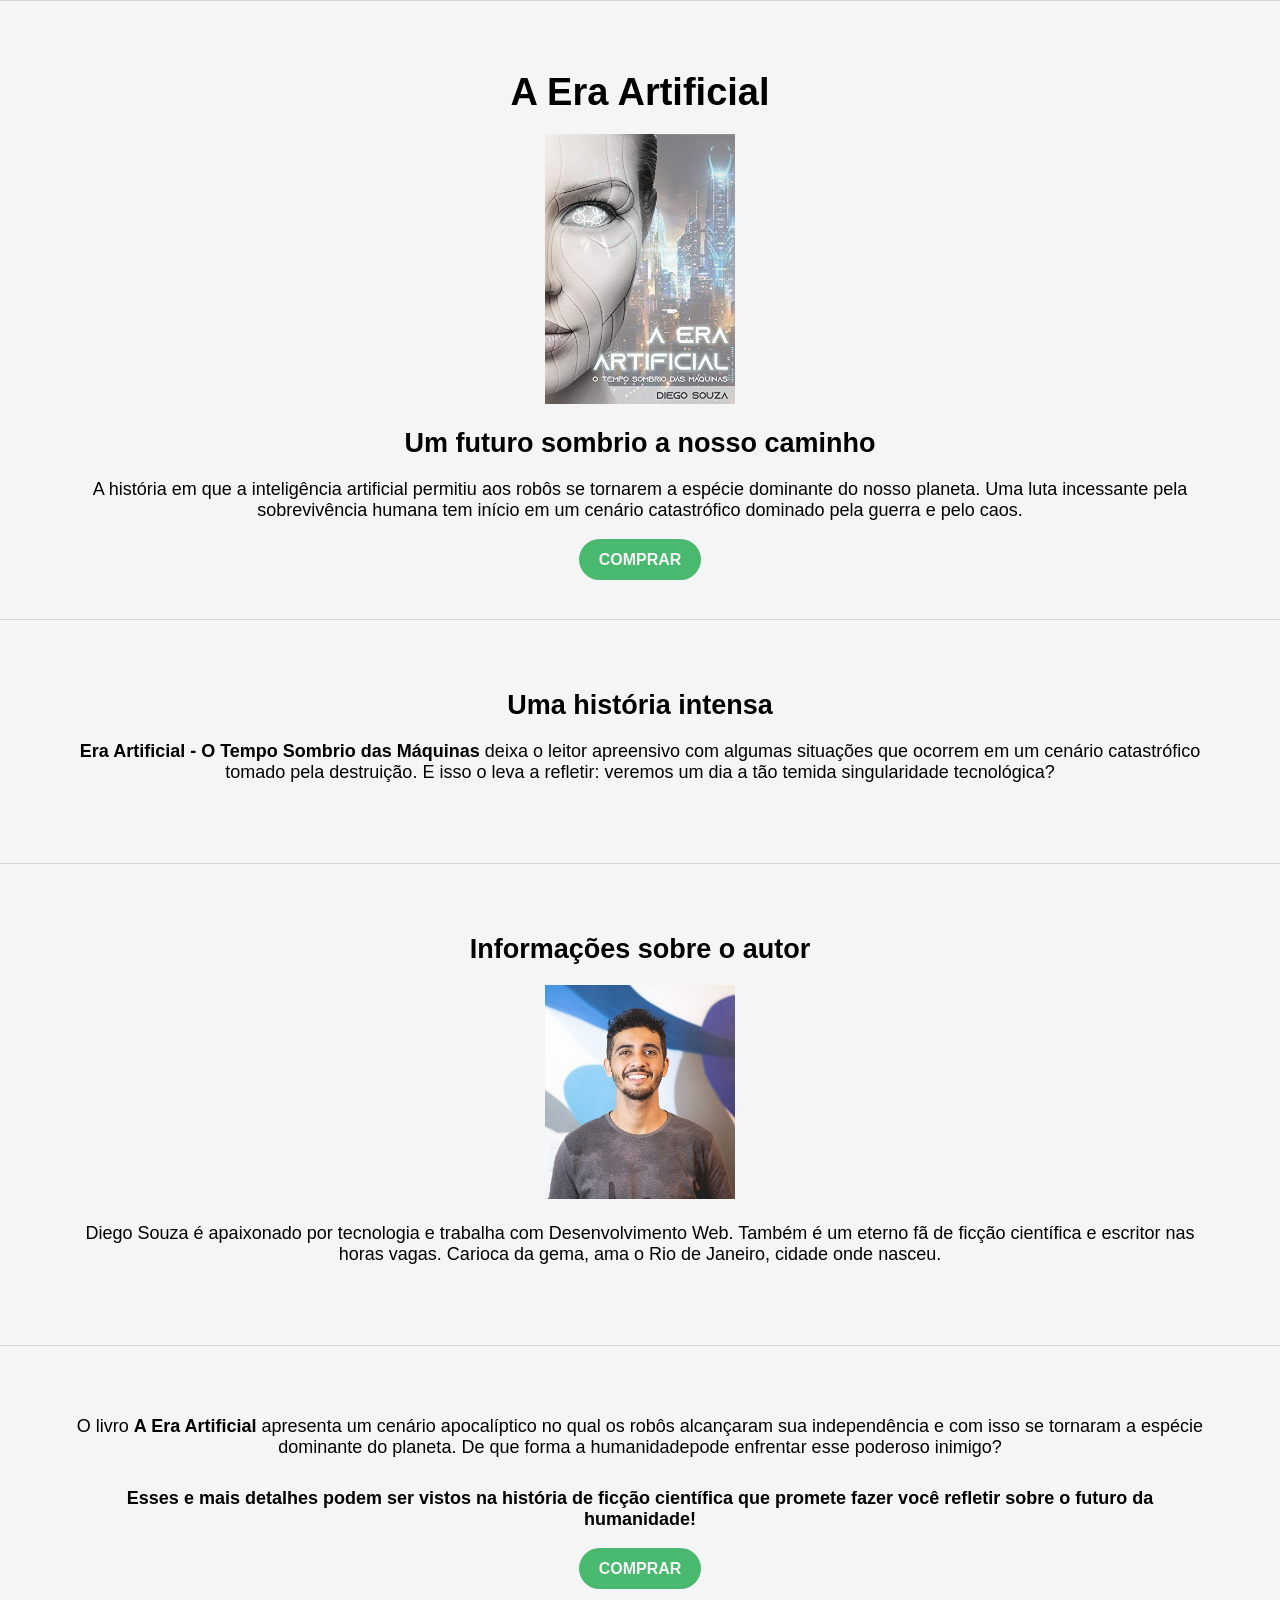
<file: index.html>
<!DOCTYPE html>
<html lang="pt-BR">
    <head>
        <meta charset="UTF-8">
        <meta name="viewport" content="width=device-width, initial-scale=1.0">
        <meta name="description" content="A era artificial: Um futuro sombrio a nosso caminho.">
        <link rel="stylesheet" href="style.css">
        <title>Divulgação de Livro</title>
    </head>
    <body>
        <div>
            <h1>
                A Era Artificial
            </h1>
            
            <img src="IMAGENS/capa-livro.jpg" alt="A ERA ARTIFICIAL" title="A ERA ARTIFICIAL">
            
            <h2>    
                Um futuro sombrio a nosso caminho
            </h2>
            <p>
                A história em que a inteligência artificial permitiu aos robôs se tornarem a espécie dominante do nosso planeta. 
                Uma luta incessante pela sobrevivência humana tem início em um cenário catastrófico dominado pela guerra e pelo caos.
            </p>
            <a href="https://www.amazon.com.br/Era-Artificial-tempo-sombrio-m%C3%A1quinas-ebook/dp/B07VFF5368" target="_blank">COMPRAR</a>

        </div>
        
        <div>
            <h2>
                Uma história intensa
            </h2>
            <p>
                <span>Era Artificial - O Tempo Sombrio das Máquinas</span> deixa o leitor apreensivo com algumas situações que 
                ocorrem em um cenário catastrófico tomado pela destruição. 
                E isso o leva a refletir: veremos um dia a tão temida singularidade tecnológica?
            </p>
        </div>

        <div>
            <h2>
                Informações sobre o autor
            </h2>
            <img src="IMAGENS/autor.jpg" alt="DIEGO SOUZA-AUTOR DA OBRA">
            <p>
                Diego Souza é apaixonado por tecnologia e trabalha com Desenvolvimento Web. 
                Também é um eterno fã de ficção científica e escritor nas horas vagas. 
                Carioca da gema, ama o Rio de Janeiro, cidade onde nasceu.
            </p>
        </div>

        <div>
            <p>
                O livro <span>A Era Artificial</span> apresenta um cenário apocalíptico no qual os robôs 
                alcançaram sua independência e com isso se tornaram a espécie dominante do planeta. 
                De que forma a humanidadepode enfrentar esse poderoso inimigo?
            </p>
            <p>
                <span>Esses e mais detalhes podem ser vistos na história de ficção 
                científica que promete fazer você refletir sobre o futuro da humanidade!</span>
            </p>
            <a href="https://www.amazon.com.br/Era-Artificial-tempo-sombrio-m%C3%A1quinas-ebook/dp/B07VFF5368" target="_blank">COMPRAR</a>
        </div>
    </body>
</html>
</file>
<file: style.css>
* {
    margin: 0;
    padding: 0;
    font-family: 'Segoe UI', Tahoma, Geneva, Verdana, sans-serif;
}
body{
    background-color: #F5F5F5;
}
div {
    text-align: center;
    border-top: 1px solid #D5D5D5;
    padding: 50px;
}
h1, h2, p {
    margin: 20px;
    text-align: center;
}
h1 {
    font-size: 38px;
}
h2 {
    font-size: 27px;
}
img {
    width: 190px;
}
p {
    font-size: 18px;
    margin-bottom: 30px;
}
span {
    font-weight: bold;
}
a {
    text-decoration: none;
    font-weight: bold;
    color: #F5F5F5;
    background-color: #49B970;
    padding: 12px 20px;
    border-radius: 30px;
}
</file>
<file: ARQUIVOS- CSS/PaginaDivulgaçãoLivro.css>
* {
    margin: 0;
    padding: 0;
    font-family: 'Segoe UI', Tahoma, Geneva, Verdana, sans-serif;
}
body{
    background-color: #F5F5F5;
}
div {
    text-align: center;
    border-top: 1px solid #D5D5D5;
    padding: 50px;
}
h1, h2, p {
    margin: 20px;
    text-align: center;
}
h1 {
    font-size: 38px;
}
h2 {
    font-size: 27px;
}
img {
    width: 190px;
}
p {
    font-size: 18px;
    margin-bottom: 30px;
}
span {
    font-weight: bold;
}
a {
    text-decoration: none;
    font-weight: bold;
    color: #F5F5F5;
    background-color: #49B970;
    padding: 12px 20px;
    border-radius: 30px;
}
</file>
